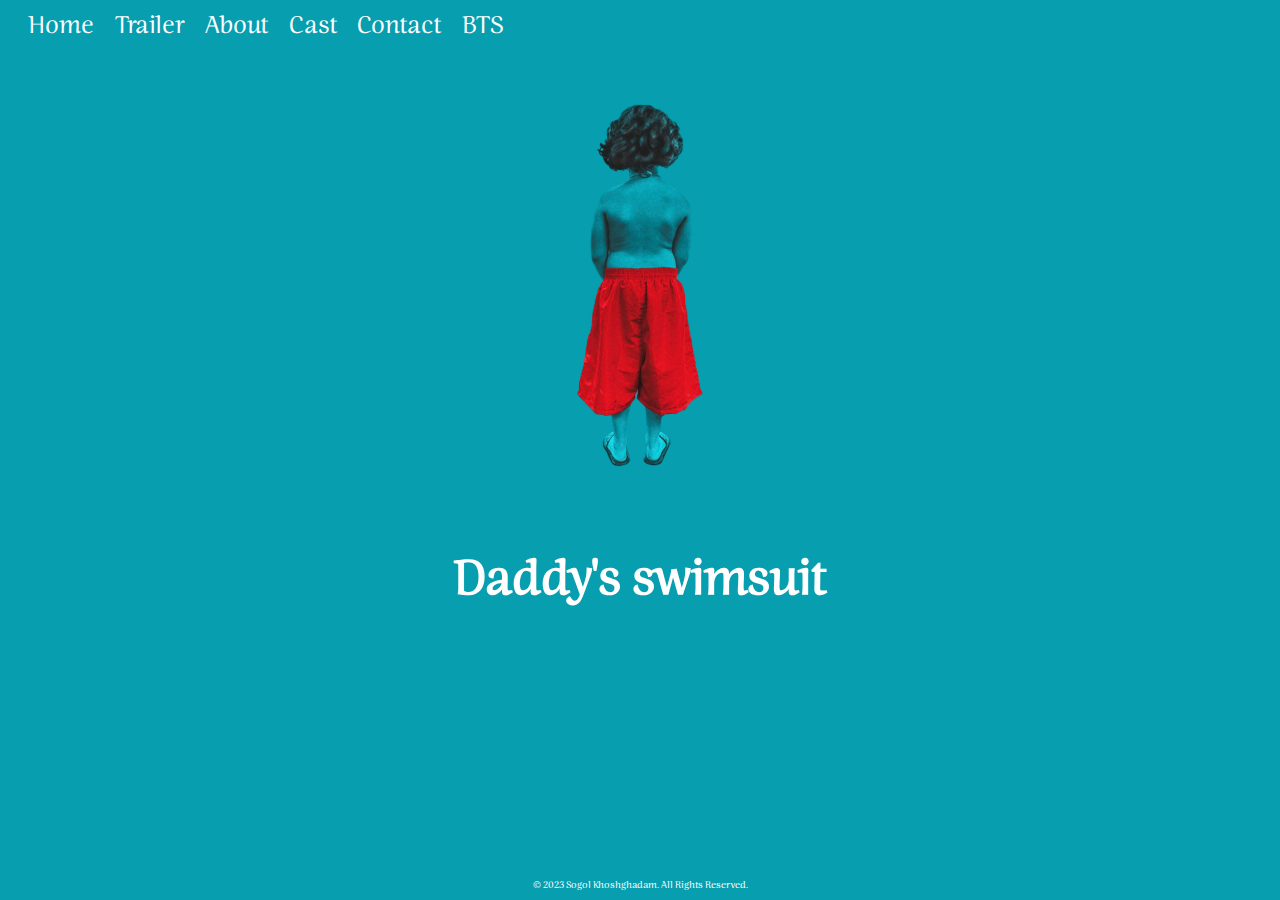
<file: index.html>
<!DOCTYPE html>
<html lang="en">
<head>
  <link rel="stylesheet" href="https://cdnjs.cloudflare.com/ajax/libs/font-awesome/4.7.0/css/font-awesome.min.css">
    <meta charset="UTF-8">
    <meta http-equiv="X-UA-Compatible" content="IE=edge">
    <meta name="viewport" content="width=device-width, initial-scale=1.0">
    <link rel="icon" type="image/png" href="assets/favicon/favicon-16x16.png" sizes="32x32" />
    <link rel="icon" type="image/png" href="assets/favicon/favicon-32x32.png" sizes="16x16" />
    <link rel="icon" type="image/png" href="assets/favicon/favicon.ico" sizes="32x32" />
    <title>Daddy's swimsuit</title>
    <link rel="stylesheet" href="assets/css/style.css">
</head>
<body>
    <div class="nav">
        <input type="checkbox" id="nav-check">
        <div class="nav-header">
          <div class="nav-title">
          </div>
        </div>
        <div class="nav-btn">
          <label for="nav-check">
            <span></span>
            <span></span>
            <span></span>
          </label>
        </div>
        
        <div class="nav-links">
            <ul>
          <li><a href="index.html" target="_self">Home</a></li>
          <li><a href="TRAILER.html" target="_self">Trailer</a></li>
          <li><a href="ABOUT.html" target="_self">About</a></li>
          <li><a href="CAST.html" target="_self">Cast</a></li>
          <li><a href="CONTACT.html" target="_self">Contact</a></li>
          <li><a href="BTS.html" target="_self">BTS</a></li>
<!--
          <a class="icon">
            <a href="https://vimeo.com/822024497" style="text-decoration: none; color: black;">
              <i class="fa fa-vimeo"></i>
          </a>
          <a href="https://on.soundcloud.com/ccqpq" style="text-decoration: none; color: #ff7700 ;">
              <i class="fa fa-soundcloud"></i>
          </a>
          <a href="https://www.instagram.com/sogol.khoshghadam/" style="text-decoration: none; color: #d62976 ;">
              <i class="fa fa-instagram"></i>
          </a>
            </ul>
            -->
        </div>
        
        <img src="assets/background/BG.png" alt=" " oncontextmenu="return false;" ondragstart="return false;">
        <h1>Daddy's swimsuit</h1>
      </div>
        <footer>
        <p class="cr_text">© 2023 Sogol Khoshghadam. All Rights Reserved.</p>
    </footer>
</body>
</html>
<!-- 

██████  ███████ ███████ ██  ██████  ███    ██ ███████ ██████       █████  ███    ██ ██████      ██████  ███████ ██    ██ ███████ ██       ██████  ██████  ███████ ██████      ██████  ██    ██     ███████  █████  ███    ███ 
██   ██ ██      ██      ██ ██       ████   ██ ██      ██   ██     ██   ██ ████   ██ ██   ██     ██   ██ ██      ██    ██ ██      ██      ██    ██ ██   ██ ██      ██   ██     ██   ██  ██  ██      ██      ██   ██ ████  ████ 
██   ██ █████   ███████ ██ ██   ███ ██ ██  ██ █████   ██   ██     ███████ ██ ██  ██ ██   ██     ██   ██ █████   ██    ██ █████   ██      ██    ██ ██████  █████   ██   ██     ██████    ████       ███████ ███████ ██ ████ ██ 
██   ██ ██           ██ ██ ██    ██ ██  ██ ██ ██      ██   ██     ██   ██ ██  ██ ██ ██   ██     ██   ██ ██       ██  ██  ██      ██      ██    ██ ██      ██      ██   ██     ██   ██    ██             ██ ██   ██ ██  ██  ██ 
██████  ███████ ███████ ██  ██████  ██   ████ ███████ ██████      ██   ██ ██   ████ ██████      ██████  ███████   ████   ███████ ███████  ██████  ██      ███████ ██████      ██████     ██        ███████ ██   ██ ██      ██ 
                                                                                                                                                                                                                             
-->
</file>
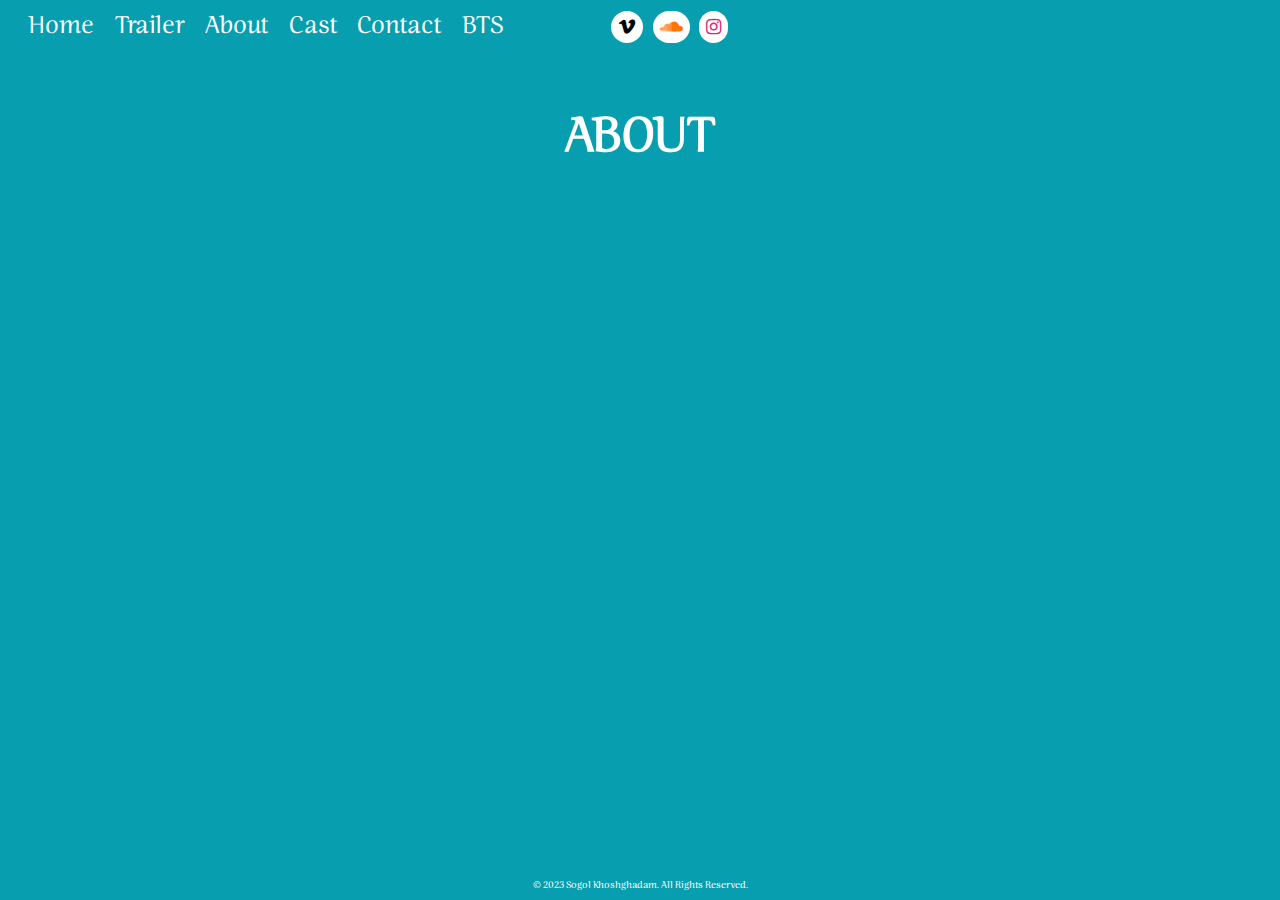
<file: ABOUT.html>
<!DOCTYPE html>
<html lang="en">
<head>
  <link rel="stylesheet" href="https://cdnjs.cloudflare.com/ajax/libs/font-awesome/4.7.0/css/font-awesome.min.css">
    <meta charset="UTF-8">
    <meta http-equiv="X-UA-Compatible" content="IE=edge">
    <meta name="viewport" content="width=device-width, initial-scale=1.0">
    <link rel="icon" type="image/png" href="assets/favicon/favicon-16x16.png" sizes="32x32" />
    <link rel="icon" type="image/png" href="assets/favicon/favicon-32x32.png" sizes="16x16" />
    <link rel="icon" type="image/png" href="assets/favicon/favicon.ico" sizes="32x32" />
    <title>Daddy's swimsuit</title>
    <link rel="stylesheet" href="assets/css/style.css">
</head>
<body>
    <div class="nav">
        <input type="checkbox" id="nav-check">
        <div class="nav-header">
          <div class="nav-title">
          </div>
        </div>
        <div class="nav-btn">
          <label for="nav-check">
            <span></span>
            <span></span>
            <span></span>
          </label>
        </div>
        
        <div class="nav-links">
            <ul>
          <li><a href="index.html" target="_self">Home</a></li>
          <li><a href="TRAILER.html" target="_self">Trailer</a></li>
          <li><a href="ABOUT.html" target="_self">About</a></li>
          <li><a href="CAST.html" target="_self">Cast</a></li>
          <li><a href="CONTACT.html" target="_self">Contact</a></li>
          <li><a href="BTS.html" target="_self">BTS</a></li>

          <a class="icon">
            <a href="https://vimeo.com/822024497" target="_blank" style="text-decoration: none; color: black;">
              <i class="fa fa-vimeo"></i>
          </a>
          <a href="https://on.soundcloud.com/ccqpq" target="_blank" style="text-decoration: none; color: #ff7700 ;">
              <i class="fa fa-soundcloud"></i>
          </a>
          <a href="https://www.instagram.com/sogol.khoshghadam/" target="_blank" style="text-decoration: none; color: #d62976 ;">
              <i class="fa fa-instagram"></i>
          </a>
          </a>
            </ul>
        </div>
        <h1>ABOUT</h1>
      </div>
        <footer>
        <p class="cr_text">© 2023 Sogol Khoshghadam. All Rights Reserved.</p>
    </footer>
</body>
</html>
<!-- 

██████  ███████ ███████ ██  ██████  ███    ██ ███████ ██████       █████  ███    ██ ██████      ██████  ███████ ██    ██ ███████ ██       ██████  ██████  ███████ ██████      ██████  ██    ██     ███████  █████  ███    ███ 
██   ██ ██      ██      ██ ██       ████   ██ ██      ██   ██     ██   ██ ████   ██ ██   ██     ██   ██ ██      ██    ██ ██      ██      ██    ██ ██   ██ ██      ██   ██     ██   ██  ██  ██      ██      ██   ██ ████  ████ 
██   ██ █████   ███████ ██ ██   ███ ██ ██  ██ █████   ██   ██     ███████ ██ ██  ██ ██   ██     ██   ██ █████   ██    ██ █████   ██      ██    ██ ██████  █████   ██   ██     ██████    ████       ███████ ███████ ██ ████ ██ 
██   ██ ██           ██ ██ ██    ██ ██  ██ ██ ██      ██   ██     ██   ██ ██  ██ ██ ██   ██     ██   ██ ██       ██  ██  ██      ██      ██    ██ ██      ██      ██   ██     ██   ██    ██             ██ ██   ██ ██  ██  ██ 
██████  ███████ ███████ ██  ██████  ██   ████ ███████ ██████      ██   ██ ██   ████ ██████      ██████  ███████   ████   ███████ ███████  ██████  ██      ███████ ██████      ██████     ██        ███████ ██   ██ ██      ██ 
                                                                                                                                                                                                                             
-->
</file>
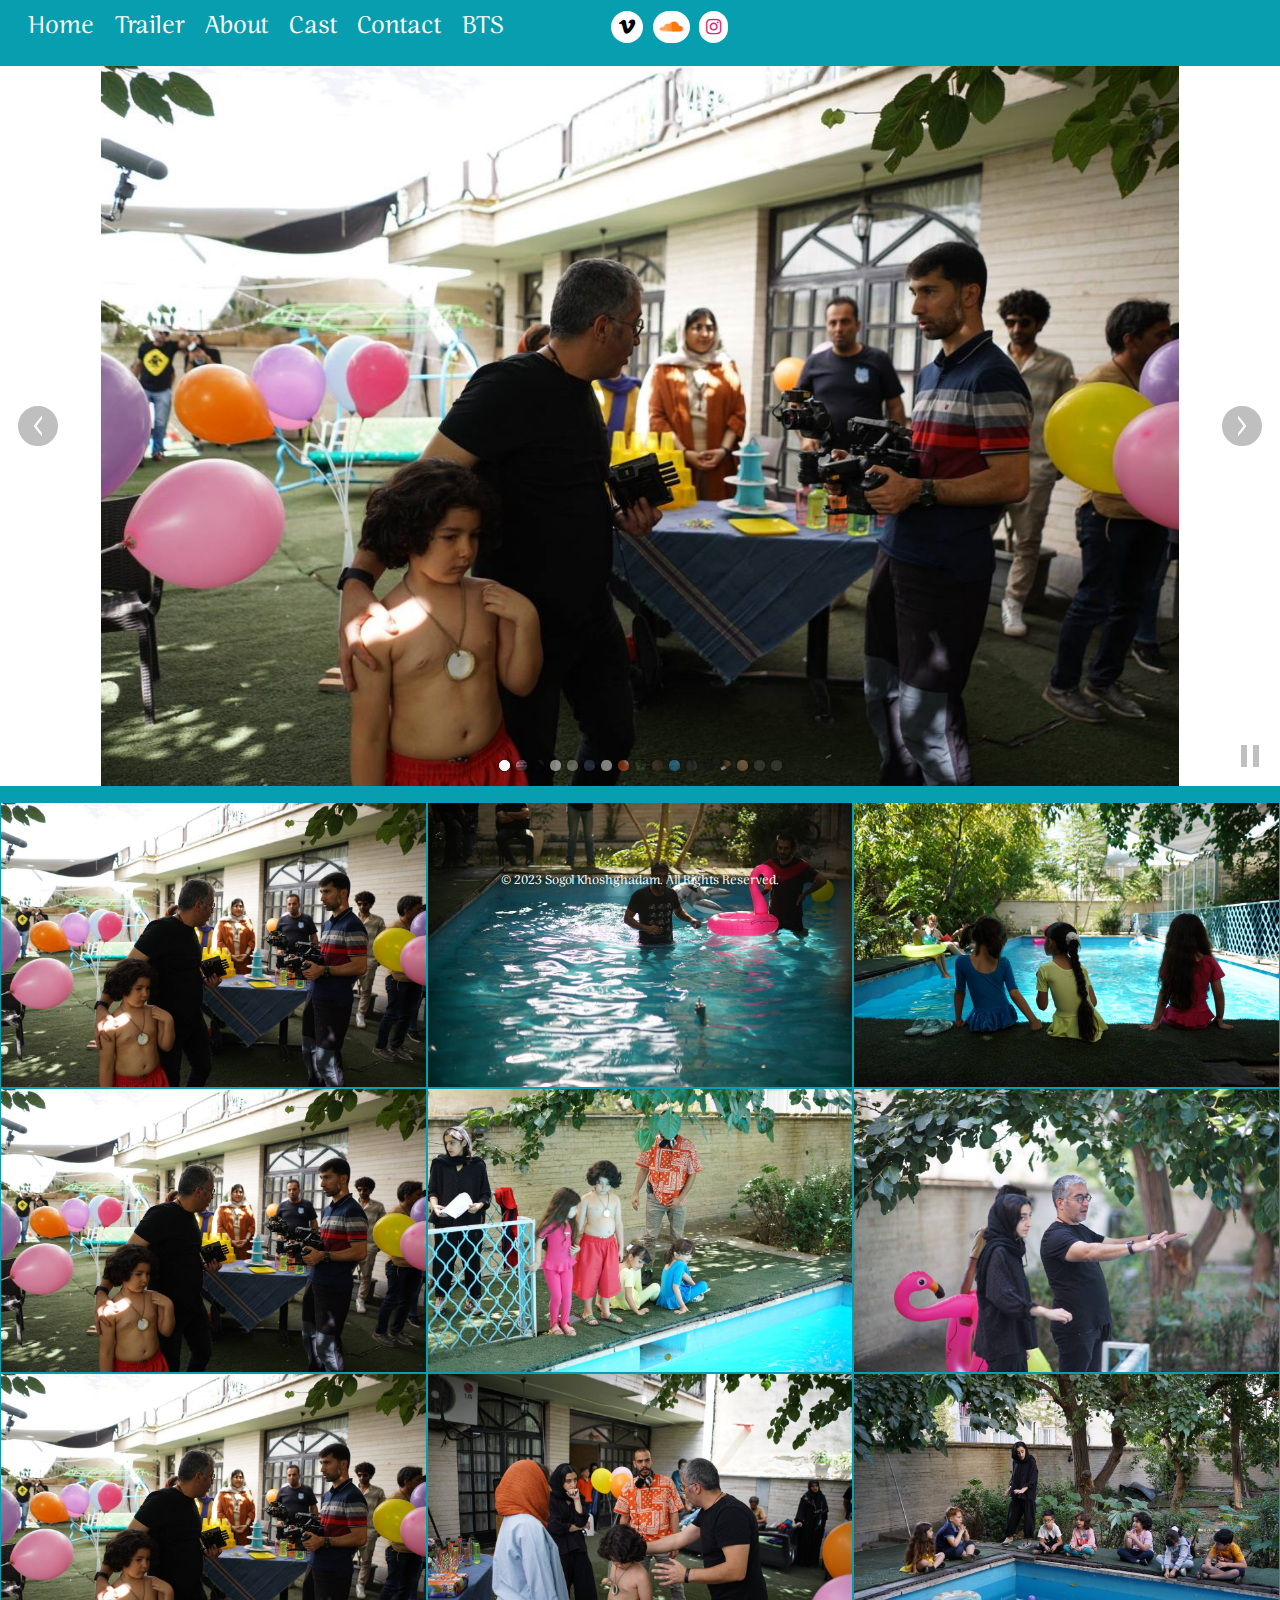
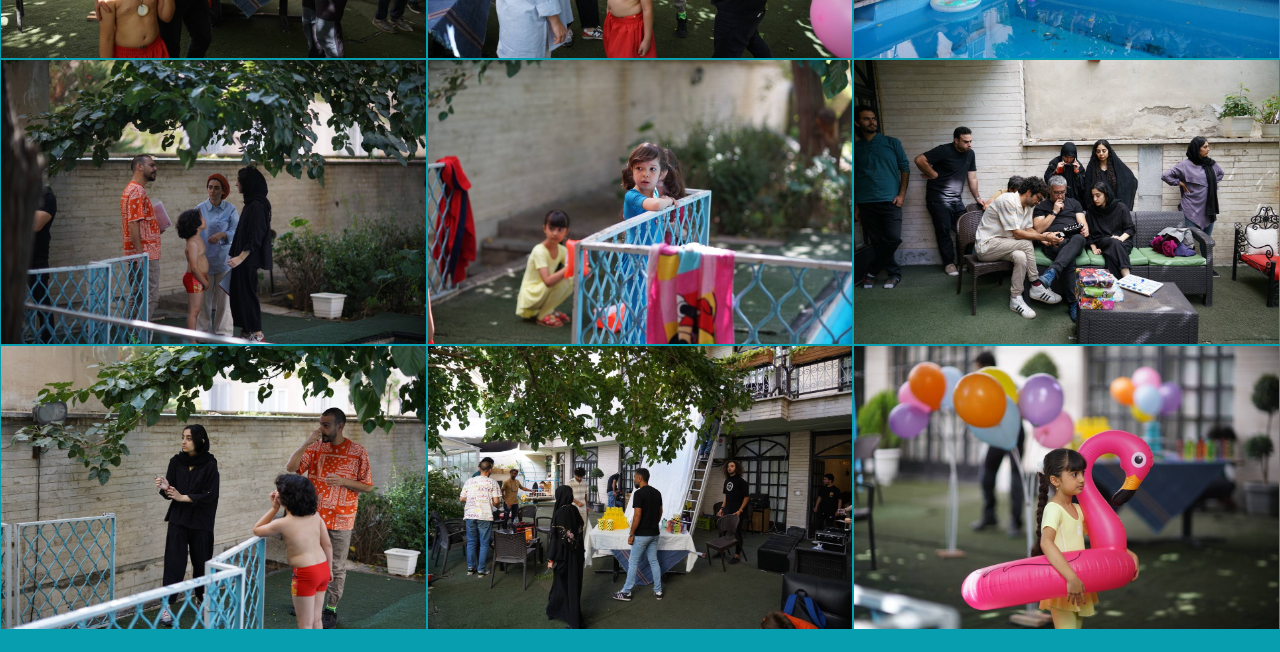
<file: BTS.html>
<!DOCTYPE html>
<html lang="en">
<head>
  <link rel="stylesheet" href="https://cdnjs.cloudflare.com/ajax/libs/font-awesome/4.7.0/css/font-awesome.min.css">
    <meta charset="UTF-8">
    <meta http-equiv="X-UA-Compatible" content="IE=edge">
    <meta name="viewport" content="width=device-width, initial-scale=1.0">
    <link rel="icon" type="image/png" href="assets/favicon/favicon-16x16.png" sizes="32x32" />
    <link rel="icon" type="image/png" href="assets/favicon/favicon-32x32.png" sizes="16x16" />
    <link rel="icon" type="image/png" href="assets/favicon/favicon.ico" sizes="32x32" />
    <title>Daddy's swimsuit</title>
    <link rel="stylesheet" href="bts/css/style.css">
    <link rel="stylesheet" href="bts/css/blueimp-gallery.min.css" />


</head>
<body>
    <div class="nav">
        <input type="checkbox" id="nav-check">
        <div class="nav-header">
          <div class="nav-title">
          </div>
        </div>
        <div class="nav-btn">
          <label for="nav-check">
            <span></span>
            <span></span>
            <span></span>
          </label>
        </div>
        
        <div class="nav-links">
            <ul>
          <li><a href="index.html" target="_self">Home</a></li>
          <li><a href="TRAILER.html" target="_self">Trailer</a></li>
          <li><a href="ABOUT.html" target="_self">About</a></li>
          <li><a href="CAST.html" target="_self">Cast</a></li>
          <li><a href="CONTACT.html" target="_self">Contact</a></li>
          <li><a href="BTS.html" target="_self">BTS</a></li>

          <a class="icon">
            <a href="https://vimeo.com/822024497" target="_blank" style="text-decoration: none; color: black;">
              <i class="fa fa-vimeo"></i>
          </a>
          <a href="https://on.soundcloud.com/ccqpq" target="_blank" style="text-decoration: none; color: #ff7700 ;">
              <i class="fa fa-soundcloud"></i>
          </a>
          <a href="https://www.instagram.com/sogol.khoshghadam/" target="_blank" style="text-decoration: none; color: #d62976 ;">
              <i class="fa fa-instagram"></i>
          </a>
          </a>
            </ul>
        </div>
        <h1></h1>
      </div>
      <!-- The Gallery as lightbox dialog, should be a document body child element -->

      <div
      id="blueimp-gallery-carousel"
      class="blueimp-gallery blueimp-gallery-carousel blueimp-gallery-controls"
      aria-label="image carousel"
    >
      <div class="slides" aria-live="off"></div>
      <h3 class="title"></h3>
      <a
        class="prev"
        aria-controls="blueimp-gallery-carousel"
        aria-label="previous slide"
      ></a>
      <a
        class="next"
        aria-controls="blueimp-gallery-carousel"
        aria-label="next slide"
      ></a>
      <a
        class="play-pause"
        aria-controls="blueimp-gallery-carousel"
        aria-label="play slideshow"
        aria-pressed="true"
        role="button"
      ></a>
      <ol class="indicator"></ol>
    </div>
<!-------------------------------------------------->
<!-- The Gallery as lightbox dialog, should be a document body child element -->
<div
  id="blueimp-gallery"
  class="blueimp-gallery blueimp-gallery-controls"
  aria-label="image gallery"
  aria-modal="true"
  role="dialog"
>
  <div class="slides" aria-live="polite"></div>
  <h3 class="title"></h3>
  <a
    class="prev"
    aria-controls="blueimp-gallery"
    aria-label="previous slide"
    aria-keyshortcuts="ArrowLeft"
  ></a>
  <a
    class="next"
    aria-controls="blueimp-gallery"
    aria-label="next slide"
    aria-keyshortcuts="ArrowRight"
  ></a>
  <a
    class="close"
    aria-controls="blueimp-gallery"
    aria-label="close"
    aria-keyshortcuts="Escape"
  ></a>
  <a
    class="play-pause"
    aria-controls="blueimp-gallery"
    aria-label="play slideshow"
    aria-keyshortcuts="Space"
    aria-pressed="false"
    role="button"
  ></a>
  <ol class="indicator"></ol>
</div>
<!-------------------------------------------------->

<div id="links">

  <a href="bts/media/1 (1).jpg" title=" ">
    <img src="bts/media/1 (1).jpg" alt=" " />
  </a>
  <a href="bts/media/1 (2).jpg" title=" ">
    <img src="bts/media/1 (2).jpg" alt=" " />
  </a>
  <a href="bts/media/1 (3).jpg" title=" ">
    <img src="bts/media/1 (3).jpg" alt=" " />
  </a>
  <a href="bts/media/1 (1).jpg" title=" ">
    <img src="bts/media/1 (1).jpg" alt=" " />
  </a>
  <a href="bts/media/1 (4).jpg" title=" ">
    <img src="bts/media/1 (4).jpg" alt=" " />
  </a>
  <a href="bts/media/1 (5).jpg" title=" ">
    <img src="bts/media/1 (5).jpg" alt=" " />
  </a>
  <a href="bts/media/1 (1).jpg" title=" ">
    <img src="bts/media/1 (1).jpg" alt=" " />
  </a>
  <a href="bts/media/1 (7).jpg" title=" ">
    <img src="bts/media/1 (7).jpg" alt=" " />
  </a>
  <a href="bts/media/1 (8).jpg" title=" ">
    <img src="bts/media/1 (8).jpg" alt=" " />
  </a>
  <a href="bts/media/1 (9).jpg" title=" ">
    <img src="bts/media/1 (9).jpg" alt=" " />
  </a>
   <a href="bts/media/1 (10).jpg" title=" ">
    <img src="bts/media/1 (10).jpg" alt=" " />
  </a>
  <a href="bts/media/1 (11).jpg" title=" ">
    <img src="bts/media/1 (11).jpg" alt=" " />
  </a>
  <a href="bts/media/1 (12).jpg" title=" ">
    <img src="bts/media/1 (12).jpg" alt=" " />
  </a>
  <a href="bts/media/1 (13).jpg" title=" ">
    <img src="bts/media/1 (13).jpg" alt=" " />
  </a>
  <a href="bts/media/1 (14).jpg" title=" ">
    <img src="bts/media/1 (14).jpg" alt=" " />
  </a>
  <a href="bts/media/1 (15).jpg" title=" ">
  </a>
  <a href="bts/media/1 (6).jpg" title=" ">
  </a>
</div>
<footer>
<p class="cr_text">© 2023 Sogol Khoshghadam. All Rights Reserved.</p>
</footer>
<!-- The Gallery as inline carousel, can be positioned anywhere on the page -->
<script src="./bts/js/blueimp-gallery.min.js"></script>
<script>
  document.getElementById('links').onclick = function (event) {
    event = event || window.event
    var target = event.target || event.srcElement
    var link = target.src ? target.parentNode : target
    var options = { index: link, event: event }
    var links = this.getElementsByTagName('a')
    blueimp.Gallery(links, options)
  }
</script>
<script>
  blueimp.Gallery(document.getElementById('links').getElementsByTagName('a'), {
    container: '#blueimp-gallery-carousel',
    carousel: true
  })
</script>
</body>
</html>
<!-- 

██████  ███████ ███████ ██  ██████  ███    ██ ███████ ██████       █████  ███    ██ ██████      ██████  ███████ ██    ██ ███████ ██       ██████  ██████  ███████ ██████      ██████  ██    ██     ███████  █████  ███    ███ 
██   ██ ██      ██      ██ ██       ████   ██ ██      ██   ██     ██   ██ ████   ██ ██   ██     ██   ██ ██      ██    ██ ██      ██      ██    ██ ██   ██ ██      ██   ██     ██   ██  ██  ██      ██      ██   ██ ████  ████ 
██   ██ █████   ███████ ██ ██   ███ ██ ██  ██ █████   ██   ██     ███████ ██ ██  ██ ██   ██     ██   ██ █████   ██    ██ █████   ██      ██    ██ ██████  █████   ██   ██     ██████    ████       ███████ ███████ ██ ████ ██ 
██   ██ ██           ██ ██ ██    ██ ██  ██ ██ ██      ██   ██     ██   ██ ██  ██ ██ ██   ██     ██   ██ ██       ██  ██  ██      ██      ██    ██ ██      ██      ██   ██     ██   ██    ██             ██ ██   ██ ██  ██  ██ 
██████  ███████ ███████ ██  ██████  ██   ████ ███████ ██████      ██   ██ ██   ████ ██████      ██████  ███████   ████   ███████ ███████  ██████  ██      ███████ ██████      ██████     ██        ███████ ██   ██ ██      ██ 
                                                                                                                                                                                                                             
-->
</file>
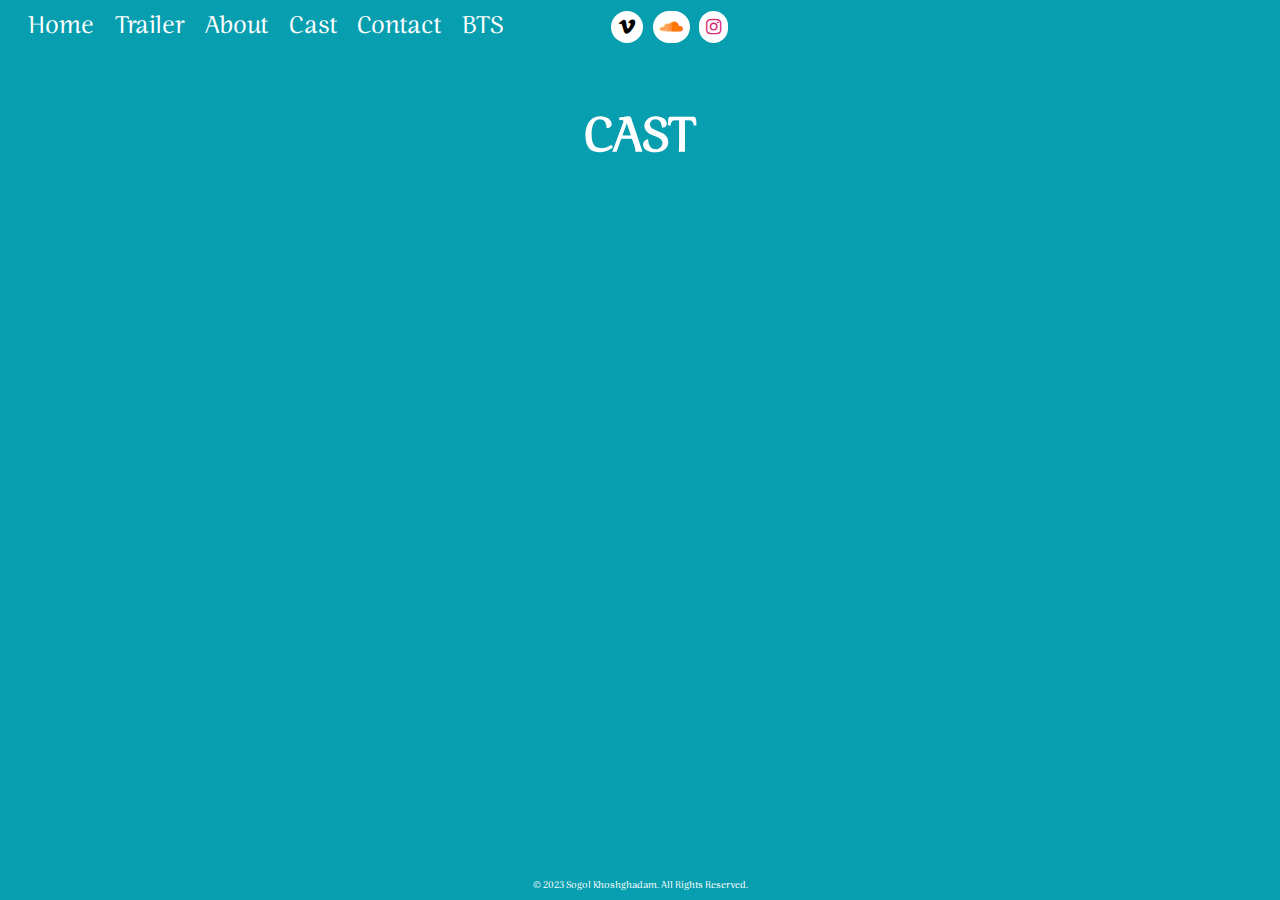
<file: CAST.html>
<!DOCTYPE html>
<html lang="en">
<head>
  <link rel="stylesheet" href="https://cdnjs.cloudflare.com/ajax/libs/font-awesome/4.7.0/css/font-awesome.min.css">
    <meta charset="UTF-8">
    <meta http-equiv="X-UA-Compatible" content="IE=edge">
    <meta name="viewport" content="width=device-width, initial-scale=1.0">
    <link rel="icon" type="image/png" href="assets/favicon/favicon-16x16.png" sizes="32x32" />
    <link rel="icon" type="image/png" href="assets/favicon/favicon-32x32.png" sizes="16x16" />
    <link rel="icon" type="image/png" href="assets/favicon/favicon.ico" sizes="32x32" />
    <title>Daddy's swimsuit</title>
    <link rel="stylesheet" href="assets/css/style.css">
</head>
<body>
    <div class="nav">
        <input type="checkbox" id="nav-check">
        <div class="nav-header">
          <div class="nav-title">
          </div>
        </div>
        <div class="nav-btn">
          <label for="nav-check">
            <span></span>
            <span></span>
            <span></span>
          </label>
        </div>
        
        <div class="nav-links">
            <ul>
          <li><a href="index.html" target="_self">Home</a></li>
          <li><a href="TRAILER.html" target="_self">Trailer</a></li>
          <li><a href="ABOUT.html" target="_self">About</a></li>
          <li><a href="CAST.html" target="_self">Cast</a></li>
          <li><a href="CONTACT.html" target="_self">Contact</a></li>
          <li><a href="BTS.html" target="_self">BTS</a></li>

          <a class="icon">
            <a href="https://vimeo.com/822024497" target="_blank" style="text-decoration: none; color: black;">
              <i class="fa fa-vimeo"></i>
          </a>
          <a href="https://on.soundcloud.com/ccqpq" target="_blank" style="text-decoration: none; color: #ff7700 ;">
              <i class="fa fa-soundcloud"></i>
          </a>
          <a href="https://www.instagram.com/sogol.khoshghadam/" target="_blank" style="text-decoration: none; color: #d62976 ;">
              <i class="fa fa-instagram"></i>
          </a>
          </a>
            </ul>
        </div>
        <h1>CAST</h1>
      </div>
        <footer>
        <p class="cr_text">© 2023 Sogol Khoshghadam. All Rights Reserved.</p>
    </footer>
</body>
</html>
<!-- 

██████  ███████ ███████ ██  ██████  ███    ██ ███████ ██████       █████  ███    ██ ██████      ██████  ███████ ██    ██ ███████ ██       ██████  ██████  ███████ ██████      ██████  ██    ██     ███████  █████  ███    ███ 
██   ██ ██      ██      ██ ██       ████   ██ ██      ██   ██     ██   ██ ████   ██ ██   ██     ██   ██ ██      ██    ██ ██      ██      ██    ██ ██   ██ ██      ██   ██     ██   ██  ██  ██      ██      ██   ██ ████  ████ 
██   ██ █████   ███████ ██ ██   ███ ██ ██  ██ █████   ██   ██     ███████ ██ ██  ██ ██   ██     ██   ██ █████   ██    ██ █████   ██      ██    ██ ██████  █████   ██   ██     ██████    ████       ███████ ███████ ██ ████ ██ 
██   ██ ██           ██ ██ ██    ██ ██  ██ ██ ██      ██   ██     ██   ██ ██  ██ ██ ██   ██     ██   ██ ██       ██  ██  ██      ██      ██    ██ ██      ██      ██   ██     ██   ██    ██             ██ ██   ██ ██  ██  ██ 
██████  ███████ ███████ ██  ██████  ██   ████ ███████ ██████      ██   ██ ██   ████ ██████      ██████  ███████   ████   ███████ ███████  ██████  ██      ███████ ██████      ██████     ██        ███████ ██   ██ ██      ██ 
                                                                                                                                                                                                                             
-->
</file>
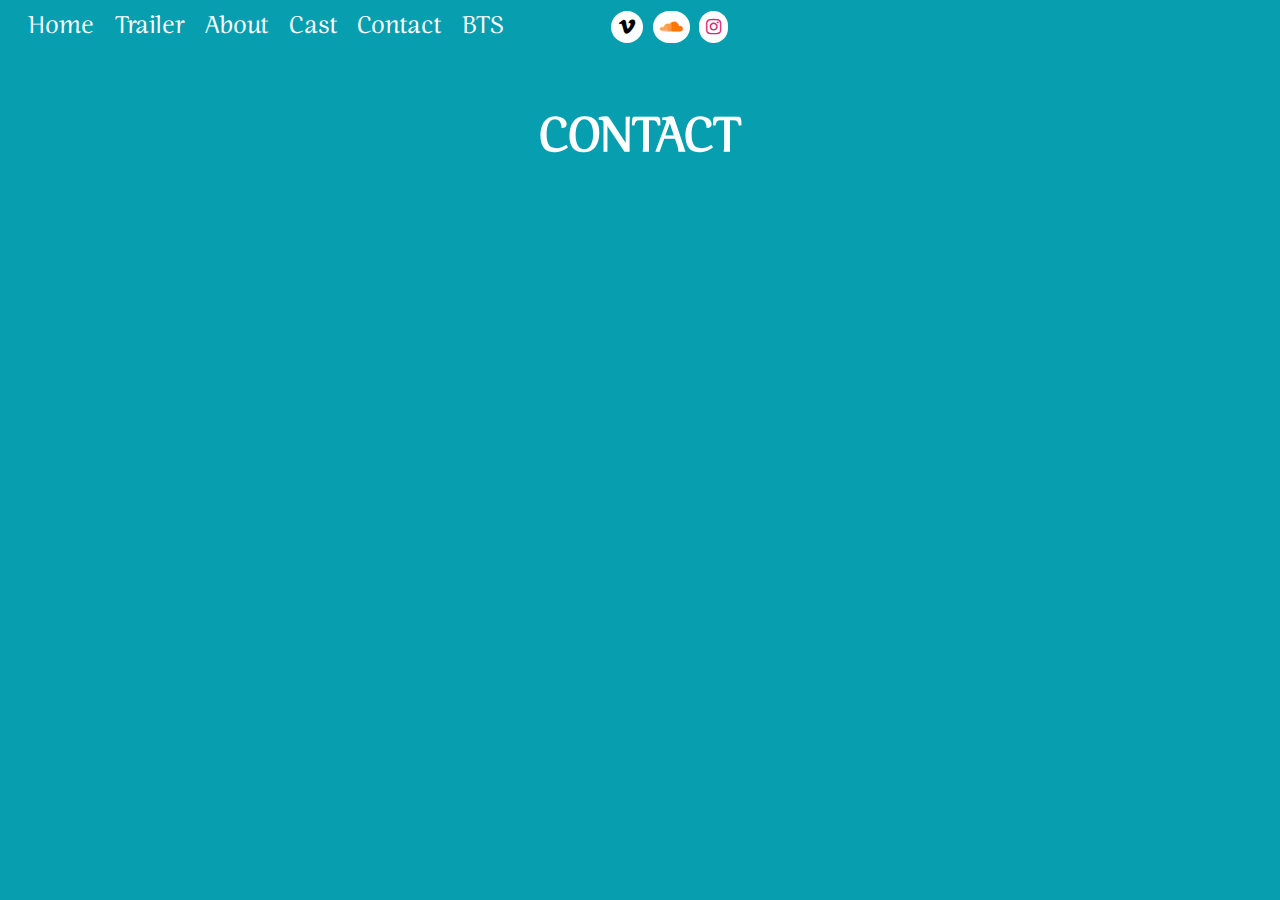
<file: CONTACT.html>
<!DOCTYPE html>
<html lang="en">
<head>
  <link rel="stylesheet" href="https://cdnjs.cloudflare.com/ajax/libs/font-awesome/4.7.0/css/font-awesome.min.css">
    <meta charset="UTF-8">
    <meta http-equiv="X-UA-Compatible" content="IE=edge">
    <meta name="viewport" content="width=device-width, initial-scale=1.0">
    <link rel="icon" type="image/png" href="assets/favicon/favicon-16x16.png" sizes="32x32" />
    <link rel="icon" type="image/png" href="assets/favicon/favicon-32x32.png" sizes="16x16" />
    <link rel="icon" type="image/png" href="assets/favicon/favicon.ico" sizes="32x32" />
    <title>Daddy's swimsuit</title>
    <link rel="stylesheet" href="assets/css/style.css">
</head>
<body>
    <div class="nav">
        <input type="checkbox" id="nav-check">
        <div class="nav-header">
          <div class="nav-title">
          </div>
        </div>
        <div class="nav-btn">
          <label for="nav-check">
            <span></span>
            <span></span>
            <span></span>
          </label>
        </div>
        
        <div class="nav-links">
            <ul>
          <li><a href="index.html" target="_self">Home</a></li>
          <li><a href="TRAILER.html" target="_self">Trailer</a></li>
          <li><a href="ABOUT.html" target="_self">About</a></li>
          <li><a href="CAST.html" target="_self">Cast</a></li>
          <li><a href="CONTACT.html" target="_self">Contact</a></li>
          <li><a href="BTS.html" target="_self">BTS</a></li>

          <a class="icon">
            <a href="https://vimeo.com/822024497" target="_blank" style="text-decoration: none; color: black;">
              <i class="fa fa-vimeo"></i>
          </a>
          <a href="https://on.soundcloud.com/ccqpq" target="_blank" style="text-decoration: none; color: #ff7700 ;">
              <i class="fa fa-soundcloud"></i>
          </a>
          <a href="https://www.instagram.com/sogol.khoshghadam/" target="_blank" style="text-decoration: none; color: #d62976 ;">
              <i class="fa fa-instagram"></i>
          </a>
          </a>
            </ul>
        </div>
        <h1>CONTACT</h1>
      </div>
</body>
</html>
<!-- 

██████  ███████ ███████ ██  ██████  ███    ██ ███████ ██████       █████  ███    ██ ██████      ██████  ███████ ██    ██ ███████ ██       ██████  ██████  ███████ ██████      ██████  ██    ██     ███████  █████  ███    ███ 
██   ██ ██      ██      ██ ██       ████   ██ ██      ██   ██     ██   ██ ████   ██ ██   ██     ██   ██ ██      ██    ██ ██      ██      ██    ██ ██   ██ ██      ██   ██     ██   ██  ██  ██      ██      ██   ██ ████  ████ 
██   ██ █████   ███████ ██ ██   ███ ██ ██  ██ █████   ██   ██     ███████ ██ ██  ██ ██   ██     ██   ██ █████   ██    ██ █████   ██      ██    ██ ██████  █████   ██   ██     ██████    ████       ███████ ███████ ██ ████ ██ 
██   ██ ██           ██ ██ ██    ██ ██  ██ ██ ██      ██   ██     ██   ██ ██  ██ ██ ██   ██     ██   ██ ██       ██  ██  ██      ██      ██    ██ ██      ██      ██   ██     ██   ██    ██             ██ ██   ██ ██  ██  ██ 
██████  ███████ ███████ ██  ██████  ██   ████ ███████ ██████      ██   ██ ██   ████ ██████      ██████  ███████   ████   ███████ ███████  ██████  ██      ███████ ██████      ██████     ██        ███████ ██   ██ ██      ██ 
                                                                                                                                                                                                                             
-->
</file>
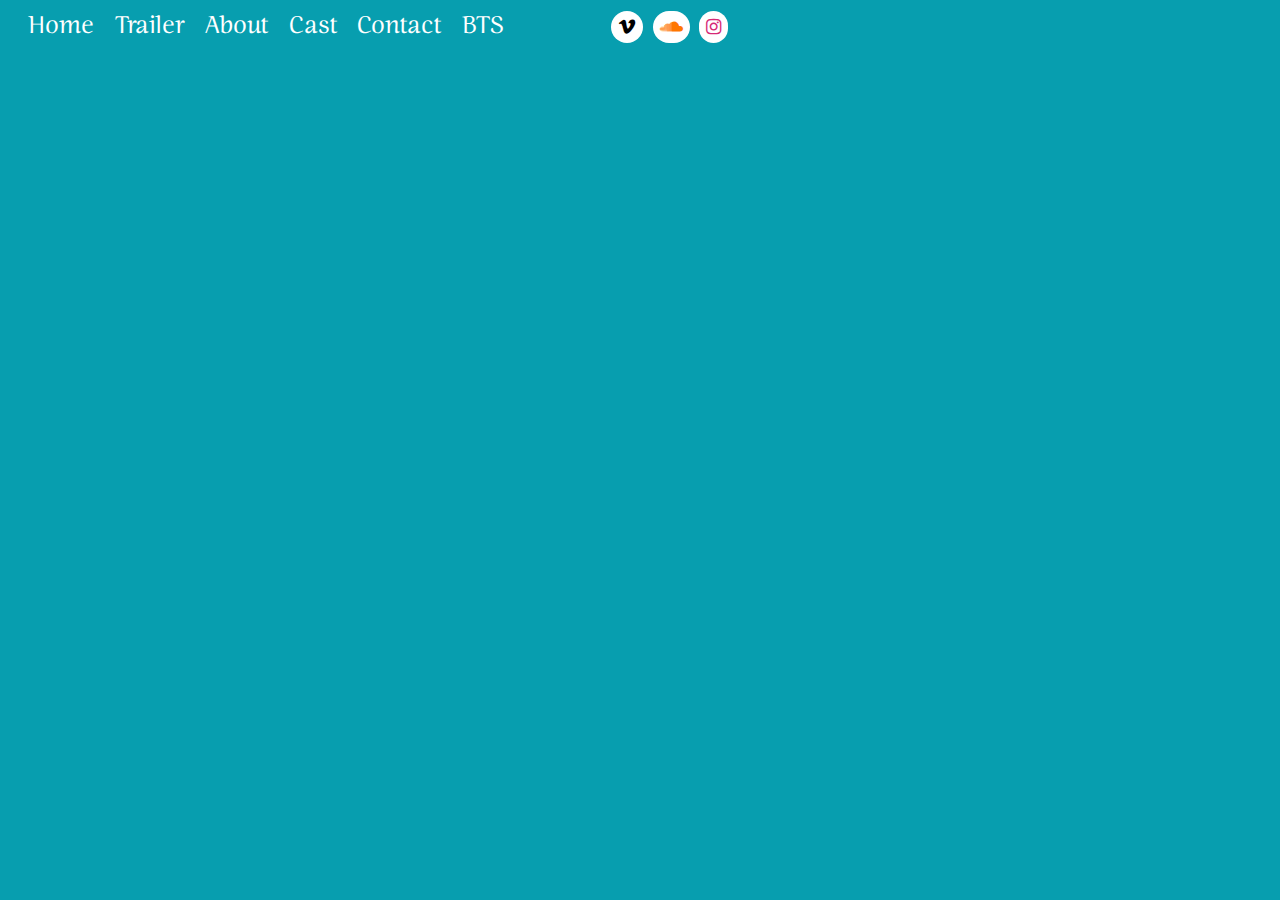
<file: TRAILER.html>
<!DOCTYPE html>
<html lang="en">
<head>
  <link rel="stylesheet" href="https://cdnjs.cloudflare.com/ajax/libs/font-awesome/4.7.0/css/font-awesome.min.css">
    <meta charset="UTF-8">
    <meta http-equiv="X-UA-Compatible" content="IE=edge">
    <meta name="viewport" content="width=device-width, initial-scale=1.0">
    <link rel="icon" type="image/png" href="assets/favicon/favicon-16x16.png" sizes="32x32" />
    <link rel="icon" type="image/png" href="assets/favicon/favicon-32x32.png" sizes="16x16" />
    <link rel="icon" type="image/png" href="assets/favicon/favicon.ico" sizes="32x32" />
    <title>Daddy's swimsuit</title>
    <link rel="stylesheet" href="assets/css/style.css">
</head>
<body>

  <div class="nav">
        <input type="checkbox" id="nav-check">
        <div class="nav-header">
          <div class="nav-title">
          </div>
        </div>
        <div class="nav-btn">
          <label for="nav-check">
            <span></span>
            <span></span>
            <span></span>
          </label>
        </div>
        
        <div class="nav-links">
            <ul>
          <li><a href="index.html" target="_self">Home</a></li>
          <li><a href="TRAILER.html" target="_self">Trailer</a></li>
          <li><a href="ABOUT.html" target="_self">About</a></li>
          <li><a href="CAST.html" target="_self">Cast</a></li>
          <li><a href="CONTACT.html" target="_self">Contact</a></li>
          <li><a href="BTS.html" target="_self">BTS</a></li>

          <a class="icon">
            <a href="https://vimeo.com/822024497" target="_blank" style="text-decoration: none; color: black;">
              <i class="fa fa-vimeo"></i>
          </a>
          <a href="https://on.soundcloud.com/ccqpq" target="_blank" style="text-decoration: none; color: #ff7700 ;">
              <i class="fa fa-soundcloud"></i>
          </a>
          <a href="https://www.instagram.com/sogol.khoshghadam/" target="_blank" style="text-decoration: none; color: #d62976 ;">
              <i class="fa fa-instagram"></i>
          </a>
          </a>
            </ul>
        </div>
        <h1></h1>
          <!--vimeo embeded-->
  <div style="padding:56.25% 0 0 0;position:relative;"><iframe src="https://player.vimeo.com/video/822024497?h=31273408a4&color=079eaf&title=0&byline=0&portrait=0" style="position:absolute;top:0;left:0;width:100%;height:100%;" frameborder="0" allow="autoplay; fullscreen; picture-in-picture" allowfullscreen></iframe></div><script src="https://player.vimeo.com/api/player.js"></script>
  <!--vimeo embeded-->
</div>
</body>
</html>
<!-- 

██████  ███████ ███████ ██  ██████  ███    ██ ███████ ██████       █████  ███    ██ ██████      ██████  ███████ ██    ██ ███████ ██       ██████  ██████  ███████ ██████      ██████  ██    ██     ███████  █████  ███    ███ 
██   ██ ██      ██      ██ ██       ████   ██ ██      ██   ██     ██   ██ ████   ██ ██   ██     ██   ██ ██      ██    ██ ██      ██      ██    ██ ██   ██ ██      ██   ██     ██   ██  ██  ██      ██      ██   ██ ████  ████ 
██   ██ █████   ███████ ██ ██   ███ ██ ██  ██ █████   ██   ██     ███████ ██ ██  ██ ██   ██     ██   ██ █████   ██    ██ █████   ██      ██    ██ ██████  █████   ██   ██     ██████    ████       ███████ ███████ ██ ████ ██ 
██   ██ ██           ██ ██ ██    ██ ██  ██ ██ ██      ██   ██     ██   ██ ██  ██ ██ ██   ██     ██   ██ ██       ██  ██  ██      ██      ██    ██ ██      ██      ██   ██     ██   ██    ██             ██ ██   ██ ██  ██  ██ 
██████  ███████ ███████ ██  ██████  ██   ████ ███████ ██████      ██   ██ ██   ████ ██████      ██████  ███████   ████   ███████ ███████  ██████  ██      ███████ ██████      ██████     ██        ███████ ██   ██ ██      ██ 
                                                                                                                                                                                                                             
-->
</file>
<file: assets/css/style.css>
* {
    box-sizing: border-box;
  }
  @font-face {
    font-family: font;
    src: url(../font/font.ttf);
  }
  ::-webkit-scrollbar {
    display: none;
}
  body {
    margin: 0px;
    font-family: 'segoe ui';
    background-color: #079eaf;
  }
  
  .nav {
    height: 50px;
    width: 100%;
    background-color: transparent;
    position: relative;
    z-index: 2; /* Add this line to set the z-index */

  }
  
  .nav > .nav-header {
    display: inline;
  }
  
  .nav > .nav-header > .nav-title {
    display: inline-block;
    font-size: 45px;
    color: #ffffff;
    font-weight: 550;
    padding: 10px 10px 10px 10px;
    font-family: font;
  }
  
  .nav > .nav-btn {
    display: none;
  }
  
  .nav > .nav-links {
    display: inline;
    float:right;
    font-size: 18px;
  }
  .nav > .nav-links > ul li a{
    display: block;
    padding: 0 8px;
    color: #ffffff;
    line-height: 40px;
    font-size: 25px;
    text-decoration: none;
    font-family: font;  }
  .nav > .nav-links > ul{
    padding: 0;
    margin-top: 5px;
    list-style: none;
    position: relative;
    
  }
  .nav > .nav-links > ul li{
    display: inline-block;
    background-color: transparent;
    
    
  }
  .nav > .nav-links > ul li:hover{
      background-color: #1dcbdf;
      border-radius: 5px;
  }
  
  .nav > #nav-check {
    display: none;
  }

 .nav .nav-links ul a.icon{
 margin-left: 80px;
 margin-right: 10px; 
 }

 .nav .nav-links ul a i{
    background-color: #fff;
    border-radius: 50px;
    padding: 7px;
    margin-left: 5px;
 }
 ::-webkit-scrollbar {
  display: none;
}
h1{
text-align:center;
margin-top:80px;
color: white;
font-size: 50px;
font-family: font;
}
.nav-links{
  -webkit-padding-start: 0px;
  -webkit-margin-before: 0px;
  -webkit-margin-after: 0px;
  margin-top: 0px;
  margin-right: auto;
  margin-bottom: 0px;
  margin-left: auto;
  width:90%;
  position: absolute; /* <-- Added */
  z-index: 1; /* <-- Added */
}
footer {
  position: absolute;
  left: 0;
  bottom: 0;
  width: 100%;
  margin-bottom: 0px;
  padding: 0px; 
  text-align: center; 
}
.cr_text{
  font-family: font;
  color: #ffffff;
  font-size: 10px;
}
/* 
██████  ███████ ███████ ██████   ██████  ███    ██ ███████ ██ ██    ██ ███████ 
██   ██ ██      ██      ██   ██ ██    ██ ████   ██ ██      ██ ██    ██ ██      
██████  █████   ███████ ██████  ██    ██ ██ ██  ██ ███████ ██ ██    ██ █████   
██   ██ ██           ██ ██      ██    ██ ██  ██ ██      ██ ██  ██  ██  ██      
██   ██ ███████ ███████ ██       ██████  ██   ████ ███████ ██   ████   ███████ 
*/                                                                              
                                                                               

  @media (max-width:750px) {
    .nav > .nav-btn {
      display: inline-block;
      position: absolute;
      right: 0px;
      top: 0px;
    }
    .nav > .nav-btn > label {
      display: inline-block;
      width: 50px;
      height: 50px;
      padding: 13px;
    }
    .nav > .nav-btn > label:hover,.nav  #nav-check:checked ~ .nav-btn > label {
      background-color: rgba(0, 0, 0, 0.3);
    }
    .nav > .nav-btn > label > span {
      display: block;
      width: 25px;
      height: 10px;
      border-top: 2px solid #eee;
    }
    .nav > .nav-links {
      position: absolute;
      display: block;
      width: 100%;
      background-color: #079eaf;
      height: 0px;
      transition: all 0.3s ease-in;
      overflow-y: hidden;
      top: 50px;
      left: 0px;
    }
    .nav > .nav-links > ul li a {
      display: block;
      width: 100%;
    }

    /*   */
      .nav > .nav-links > ul li{
        display: block;
        margin-bottom: 20px;
        padding: 0;
        background-color: #079eaf;
         
      }
      .nav > .nav-links > ul li a{
          margin-left: 40%;
      }
      .nav .nav-links ul a.icon{
        margin-left: 33%;
      }

    /*   */
    .nav > #nav-check:not(:checked) ~ .nav-links {
      height: 0px;
    }
    .nav > #nav-check:checked ~ .nav-links {
      height: calc(100vh - 50px);
      overflow-y: auto;
    }
  }
  img {
    display: block; /* Ensures the image is displayed as a block element */
    margin:  auto; /* Centers the image horizontally with a top margin of 20px */
    max-width: 10%; /* Ensures the image does not exceed its original size */
    margin-top: 80px;
  }
  
  @media screen and (max-width: 768px) {
     img {
        display: block; /* Ensures the image is displayed as a block element */
        margin:  50px auto; /* Centers the image horizontally with a top margin of 20px */
        max-width: 40%; /* Ensures the image does not exceed its original size */
      }
      h1{
        text-align:center;
        margin-top:30px;
        color: white;
        font-size: 30px;
      }
    }
    
    /*  

    ██████  ███████ ███████ ██  ██████  ███    ██ ███████ ██████       █████  ███    ██ ██████      ██████  ███████ ██    ██ ███████ ██       ██████  ██████  ███████ ██████      ██████  ██    ██     ███████  █████  ███    ███ 
    ██   ██ ██      ██      ██ ██       ████   ██ ██      ██   ██     ██   ██ ████   ██ ██   ██     ██   ██ ██      ██    ██ ██      ██      ██    ██ ██   ██ ██      ██   ██     ██   ██  ██  ██      ██      ██   ██ ████  ████ 
    ██   ██ █████   ███████ ██ ██   ███ ██ ██  ██ █████   ██   ██     ███████ ██ ██  ██ ██   ██     ██   ██ █████   ██    ██ █████   ██      ██    ██ ██████  █████   ██   ██     ██████    ████       ███████ ███████ ██ ████ ██ 
    ██   ██ ██           ██ ██ ██    ██ ██  ██ ██ ██      ██   ██     ██   ██ ██  ██ ██ ██   ██     ██   ██ ██       ██  ██  ██      ██      ██    ██ ██      ██      ██   ██     ██   ██    ██             ██ ██   ██ ██  ██  ██ 
    ██████  ███████ ███████ ██  ██████  ██   ████ ███████ ██████      ██   ██ ██   ████ ██████      ██████  ███████   ████   ███████ ███████  ██████  ██      ███████ ██████      ██████     ██        ███████ ██   ██ ██      ██ 
                                                                                                                                                                                                                                  
     */
</file>
<file: bts/css/style.css>
* {
    box-sizing: border-box;
  }
  @font-face {
    font-family: font;
    src: url(../font/font.ttf);
  }
  ::-webkit-scrollbar {
    display: none;
}
  body {
    margin:0;
    padding:0;
    font-family: 'segoe ui';
    background-color: #079eaf;
  }
  
  .nav {
    height: 50px;
    width: 100%;
    background-color: transparent;
    position: relative;
  }
  
  .nav > .nav-header {
    display: inline;
  }
  
  .nav > .nav-header > .nav-title {
    display: inline-block;
    font-size: 45px;
    color: #ffffff;
    font-weight: 550;
    padding: 10px 10px 10px 10px;
    font-family: font;
  }
  
  .nav > .nav-btn {
    display: none;
  }
  
  .nav > .nav-links {
    display: inline;
    float: right;
    font-size: 18px;
  }
  .nav > .nav-links > ul li a{
    display: block;
    padding: 0 8px;
    color: #ffffff;
    line-height: 40px;
    font-size: 25px;
    text-decoration: none;
    font-family: font;  }
  .nav > .nav-links > ul{
    padding: 0;
    margin-top: 5px;
    list-style: none;
    position: relative;
    
  }
  .nav > .nav-links > ul li{
    display: inline-block;
    background-color: transparent;
    
    
  }
  .nav > .nav-links > ul li:hover{
      background-color: #1dcbdf;
      border-radius: 5px;
  }
  
  .nav > #nav-check {
    display: none;
  }

 .nav .nav-links ul a.icon{
 margin-left: 80px;
 margin-right: 10px;
 }

 .nav .nav-links ul a i{
    background-color: #fff;
    border-radius: 50px;
    padding: 7px;
    margin-left: 5px;
 }
 ::-webkit-scrollbar {
  display: none;
}
h1{
text-align:center;
margin-top:80px;
color: white;
font-size: 50px;
font-family: font;
}
.nav-links{
  -webkit-padding-start: 0px;
  -webkit-margin-before: 0px;
  -webkit-margin-after: 0px;
  margin-top: 0px;
  margin-right: auto;
  margin-bottom: 0px;
  margin-left: auto;
  width:90%;
  position: absolute; /* <-- Added */
  z-index: 1; /* <-- Added */
}
/*--------------------------------------------------------------------------------*/
#links{
  display:grid;
  grid-template-columns: repeat(3, 1fr); /* Adjust the number '3' as per your requirement */
  grid-gap:0;
  padding:0;
  line-height:0;
  margin-bottom:20px
}
#links a{
  display:block;
  height:100%;
  padding:1px;
}
#links img{
  width:100%;
  height:auto;
}
footer {
  position: absolute;
  left: 0;
  bottom: 0;
  width: 100%;
  padding: 0px; 
  text-align: center; 
}
.cr_text{
  font-family: font;
  color: #ffffff;
  font-size: small;
}
/* 
██████  ███████ ███████ ██████   ██████  ███    ██ ███████ ██ ██    ██ ███████ 
██   ██ ██      ██      ██   ██ ██    ██ ████   ██ ██      ██ ██    ██ ██      
██████  █████   ███████ ██████  ██    ██ ██ ██  ██ ███████ ██ ██    ██ █████   
██   ██ ██           ██ ██      ██    ██ ██  ██ ██      ██ ██  ██  ██  ██      
██   ██ ███████ ███████ ██       ██████  ██   ████ ███████ ██   ████   ███████ 
*/                                                                              
                                                                               

  @media (max-width:750px) {
    .nav > .nav-btn {
      display: inline-block;
      position: absolute;
      right: 0px;
      top: 0px;
    }
    .nav > .nav-btn > label {
      display: inline-block;
      width: 50px;
      height: 50px;
      padding: 13px;
    }
    .nav > .nav-btn > label:hover,.nav  #nav-check:checked ~ .nav-btn > label {
      background-color: rgba(0, 0, 0, 0.3);
    }
    .nav > .nav-btn > label > span {
      display: block;
      width: 25px;
      height: 10px;
      border-top: 2px solid #eee;
    }
    .nav > .nav-links {
      position: absolute;
      display: block;
      width: 100%;
      background-color: #079eaf;
      height: 0px;
      transition: all 0.3s ease-in;
      overflow-y: hidden;
      top: 50px;
      left: 0px;
    }
    .nav > .nav-links > ul li a {
      display: block;
      width: 100%;
    }

    /*   */
      .nav > .nav-links > ul li{
        display: block;
        margin-bottom: 20px;
        padding: 0;
        background-color: #079eaf;
         
      }
      .nav > .nav-links > ul li a{
          margin-left: 40%;
      }
      .nav .nav-links ul a.icon{
        margin-left: 33%;
      }

    /*   */
    .nav > #nav-check:not(:checked) ~ .nav-links {
      height: 0px;
    }
    .nav > #nav-check:checked ~ .nav-links {
      height: calc(100vh - 50px);
      overflow-y: auto;
    }
  }

  
  @media screen and (max-width: 768px) {

      h1{
        text-align:center;
        margin-top:30px;
        color: white;
        font-size: 30px;
      }
    }
    /*  

    ██████  ███████ ███████ ██  ██████  ███    ██ ███████ ██████       █████  ███    ██ ██████      ██████  ███████ ██    ██ ███████ ██       ██████  ██████  ███████ ██████      ██████  ██    ██     ███████  █████  ███    ███ 
    ██   ██ ██      ██      ██ ██       ████   ██ ██      ██   ██     ██   ██ ████   ██ ██   ██     ██   ██ ██      ██    ██ ██      ██      ██    ██ ██   ██ ██      ██   ██     ██   ██  ██  ██      ██      ██   ██ ████  ████ 
    ██   ██ █████   ███████ ██ ██   ███ ██ ██  ██ █████   ██   ██     ███████ ██ ██  ██ ██   ██     ██   ██ █████   ██    ██ █████   ██      ██    ██ ██████  █████   ██   ██     ██████    ████       ███████ ███████ ██ ████ ██ 
    ██   ██ ██           ██ ██ ██    ██ ██  ██ ██ ██      ██   ██     ██   ██ ██  ██ ██ ██   ██     ██   ██ ██       ██  ██  ██      ██      ██    ██ ██      ██      ██   ██     ██   ██    ██             ██ ██   ██ ██  ██  ██ 
    ██████  ███████ ███████ ██  ██████  ██   ████ ███████ ██████      ██   ██ ██   ████ ██████      ██████  ███████   ████   ███████ ███████  ██████  ██      ███████ ██████      ██████     ██        ███████ ██   ██ ██      ██ 
                                                                                                                                                                                                                                  
     */
</file>
<file: bts/css/blueimp-gallery.min.css>
@charset "UTF-8";
.blueimp-gallery,.blueimp-gallery>.slides>.slide>.slide-content,.blueimp-gallery>.slides>.slide>.slide-content>img{
    position:absolute;
    top:0;
    right:0;
    bottom:0;
    left:0;
    -webkit-transition:opacity .2s linear;
    -moz-transition:opacity .2s linear;
    -ms-transition:opacity .2s linear;
    -o-transition:opacity .2s linear;
    transition:opacity .2s linear;
    backface-visibility:hidden;
    -moz-backface-visibility:hidden
}
.blueimp-gallery>.slides>.slide>.slide-content,.blueimp-gallery>.slides>.slide>.slide-content>img{
    margin:auto;
    width:auto;
    height:auto;
    max-width:100%;
    max-height:100%;
    opacity:1
}
.blueimp-gallery{
    position:fixed;
    z-index:999999;
    overflow:hidden;
    background:#079eaf;
    opacity:0;
    display:none;
    direction:ltr;
    -ms-touch-action:pinch-zoom;
    touch-action:pinch-zoom
}
.blueimp-gallery-carousel{
    position:relative;
    z-index:auto;
    margin:1em auto;
    padding-bottom:56.25%;
    -ms-touch-action:pan-y pinch-zoom;
    touch-action:pan-y pinch-zoom;
    display:block
}
.blueimp-gallery-display{
    display:block;
    opacity:1
}
.blueimp-gallery>.slides{
    position:relative;
    height:100%;
    overflow:hidden
}
.blueimp-gallery-carousel>.slides{
    position:absolute
}
.blueimp-gallery>.slides>.slide{
    visibility:hidden;
    position:relative;
    float:left;
    height:100%;
    text-align:center;
    -webkit-transition-timing-function:cubic-bezier(0.645,0.045,0.355,1);
    -moz-transition-timing-function:cubic-bezier(0.645,0.045,0.355,1);
    -ms-transition-timing-function:cubic-bezier(0.645,0.045,0.355,1);
    -o-transition-timing-function:cubic-bezier(0.645,0.045,0.355,1);
    transition-timing-function:cubic-bezier(0.645,0.045,0.355,1)
}
.blueimp-gallery>.slides>.slide-active,.blueimp-gallery>.slides>.slide-next,.blueimp-gallery>.slides>.slide-prev{
    visibility:visible
}
.blueimp-gallery>.slides>.slide-loading{
    background:url(../img/loading.gif) center no-repeat;
    background-size:64px 64px
}
.blueimp-gallery-smil>.slides>.slide-loading{
    background-image:url(../img/loading.svg)
}
.blueimp-gallery>.slides>.slide-loading>.slide-content{
    opacity:0
}
.blueimp-gallery>.slides>.slide-error{
    background:url(../img/error.png) center no-repeat
}
.blueimp-gallery-svgasimg>.slides>.slide-error{
    background-image:url(../img/error.svg)
}
.blueimp-gallery>.slides>.slide-error>.slide-content{
    display:none
}
.blueimp-gallery-display>.next,.blueimp-gallery-display>.prev{
    position:absolute;
    top:50%;
    left:15px;
    width:8px;
    height:20px;
    padding:10px 14px 10px 18px;
    margin-top:-23px;
    -webkit-box-sizing:content-box;
    -moz-box-sizing:content-box;
    box-sizing:content-box;
    background:#222 url(../img/prev.png) center no-repeat;
    background-color:rgba(0,0,0,.5);
    border:3px solid #fff;
    -webkit-border-radius:30px;
    -moz-border-radius:30px;
    border-radius:30px;
    opacity:.5;
    cursor:pointer;
    display:none
}
.blueimp-gallery-display>.next{
    right:15px;
    left:auto;
    background-image:url(../img/next.png)
}
.blueimp-gallery-svgasimg>.prev{
    background-image:url(../img/prev.svg)
}
.blueimp-gallery-svgasimg>.next{
    background-image:url(../img/next.svg)
}
.blueimp-gallery-display>.close{
    position:absolute;
    top:15px;
    right:15px;
    width:30px;
    height:30px;
    background:url(../img/close.png) center no-repeat;
    opacity:.8;
    cursor:pointer;
    display:none
}
.blueimp-gallery-svgasimg>.close{
    background-image:url(../img/close.svg)
}
.blueimp-gallery>.title{
    position:absolute;
    top:15px;
    left:15px;
    margin:0 60px 0 0;
    font-size:20px;
    line-height:30px;
    color:#fff;
    text-shadow:0 0 2px #000;
    opacity:.8;
    display:none
}
.blueimp-gallery-display>.play-pause{
    position:absolute;
    right:15px;
    bottom:15px;
    width:30px;
    height:30px;
    background:url(../img/play-pause.png) 0 0 no-repeat;
    cursor:pointer;
    opacity:.5;
    display:none
}
.blueimp-gallery-svgasimg>.play-pause{
    background-image:url(../img/play-pause.svg)
}
.blueimp-gallery-playing>.play-pause{
    background-position:-30px 0
}
.blueimp-gallery-controls>.close,.blueimp-gallery-controls>.next,.blueimp-gallery-controls>.play-pause,.blueimp-gallery-controls>.prev,.blueimp-gallery-controls>.title{
    display:block;
    -webkit-transform:translateZ(0);
    -moz-transform:translateZ(0);
    -ms-transform:translateZ(0);
    -o-transform:translateZ(0);
    transform:translateZ(0)
}
.blueimp-gallery-left>.prev,.blueimp-gallery-right>.next,.blueimp-gallery-single>.next,.blueimp-gallery-single>.play-pause,.blueimp-gallery-single>.prev{
    display:none
}
.blueimp-gallery>.close,.blueimp-gallery>.next,.blueimp-gallery>.play-pause,.blueimp-gallery>.prev,.blueimp-gallery>.slides>.slide>.slide-content{
    -webkit-user-select:none;
    -khtml-user-select:none;
    -moz-user-select:none;
    -ms-user-select:none;
    user-select:none
}
.blueimp-gallery>.close:hover,.blueimp-gallery>.next:hover,.blueimp-gallery>.play-pause:hover,.blueimp-gallery>.prev:hover,.blueimp-gallery>.title:hover{
    color:#fff;
    opacity:1
}
*+html .blueimp-gallery>.slides>.slide{
    min-height:300px
}
*+html .blueimp-gallery>.slides>.slide>.slide-content{
    position:relative
}
*+html .blueimp-gallery>.slides>.slide>.slide-content>img{
    position:relative
}
@supports (object-fit:contain){
    .blueimp-gallery-contain>.slides>.slide>.slide-content,.blueimp-gallery-contain>.slides>.slide>.slide-content>img{
        width:100%;
        height:100%;
        object-fit:contain
    }
}
@media (prefers-color-scheme:light){
    .blueimp-gallery-carousel{
        background:#fff
    }
}
.blueimp-gallery>.indicator{
    position:absolute;
    top:auto;
    right:15px;
    bottom:15px;
    left:15px;
    margin:0 40px;
    padding:0;
    list-style:none;
    text-align:center;
    line-height:10px;
    display:none;
    -webkit-user-select:none;
    -khtml-user-select:none;
    -moz-user-select:none;
    -ms-user-select:none;
    user-select:none
}
.blueimp-gallery>.indicator>li{
    display:inline-block;
    position:relative;
    width:9px;
    height:9px;
    margin:6px 3px 0 3px;
    -webkit-box-sizing:content-box;
    -moz-box-sizing:content-box;
    box-sizing:content-box;
    border:1px solid transparent;
    background:#ccc;
    background:rgba(255,255,255,.25) center no-repeat;
    border-radius:5px;
    box-shadow:0 0 2px #000;
    opacity:.5;
    cursor:pointer
}
*+html .blueimp-gallery>.indicator>li{
    display:inline
}
.blueimp-gallery>.indicator>.active,.blueimp-gallery>.indicator>li:hover{
    background-color:#fff;
    border-color:#fff;
    opacity:1
}
.blueimp-gallery>.indicator>li:after{
    opacity:0;
    display:block;
    position:absolute;
    content:'';
    top:-5em;
    left:4px;
    width:75px;
    height:75px;
    transition:transform .6s ease-out,opacity .4s ease-out;
    transform:translateX(-50%) translateY(0) translateZ(0);
    pointer-events:none
}
.blueimp-gallery>.indicator>li:hover:after{
    opacity:1;
    border-radius:50%;
    background:inherit;
    transform:translateX(-50%) translateY(-5px) translateZ(0)
}
.blueimp-gallery>.indicator>.active:after{
    display:none
}
.blueimp-gallery-controls>.indicator{
    display:block;
    -webkit-transform:translateZ(0);
    -moz-transform:translateZ(0);
    -ms-transform:translateZ(0);
    -o-transform:translateZ(0);
    transform:translateZ(0)
}
.blueimp-gallery-single>.indicator{
    display:none
}
.blueimp-gallery>.slides>.slide>.video-content>.video-cover,.blueimp-gallery>.slides>.slide>.video-content>iframe,.blueimp-gallery>.slides>.slide>.video-content>video{
    position:absolute;
    top:0;
    left:0;
    width:100%;
    height:100%;
    border:none
}
.blueimp-gallery>.slides>.slide>.video-content>.video-cover{
    background:center no-repeat;
    background-size:contain
}
.blueimp-gallery>.slides>.slide>.video-iframe>.video-cover{
    background-color:#000;
    background-color:rgba(0,0,0,.7)
}
.blueimp-gallery>.slides>.slide>.video-content>.video-play{
    position:absolute;
    top:50%;
    right:0;
    left:0;
    margin:-64px auto 0;
    width:128px;
    height:128px;
    background:url(../img/video-play.png) center no-repeat;
    opacity:.8;
    cursor:pointer
}
.blueimp-gallery-svgasimg>.slides>.slide>.video-content>.video-play{
    background-image:url(../img/video-play.svg)
}
.blueimp-gallery>.slides>.slide>.video-playing>.video-cover,.blueimp-gallery>.slides>.slide>.video-playing>.video-play{
    display:none
}
.blueimp-gallery>.slides>.slide>.video-loading>.video-play{
    background:url(../img/loading.gif) center no-repeat;
    background-size:64px 64px
}
.blueimp-gallery-smil>.slides>.slide>.video-loading>.video-play{
    background-image:url(../img/loading.svg)
}
*+html .blueimp-gallery>.slides>.slide>.video-content{
    height:100%
}
*+html .blueimp-gallery>.slides>.slide>.video-content>.video-play{
    left:50%;
    margin-left:-64px
}
.blueimp-gallery>.slides>.slide>.video-content>.video-play:hover{
    opacity:1
}
/*# sourceMappingURL=blueimp-gallery.min.css.map */
</file>
